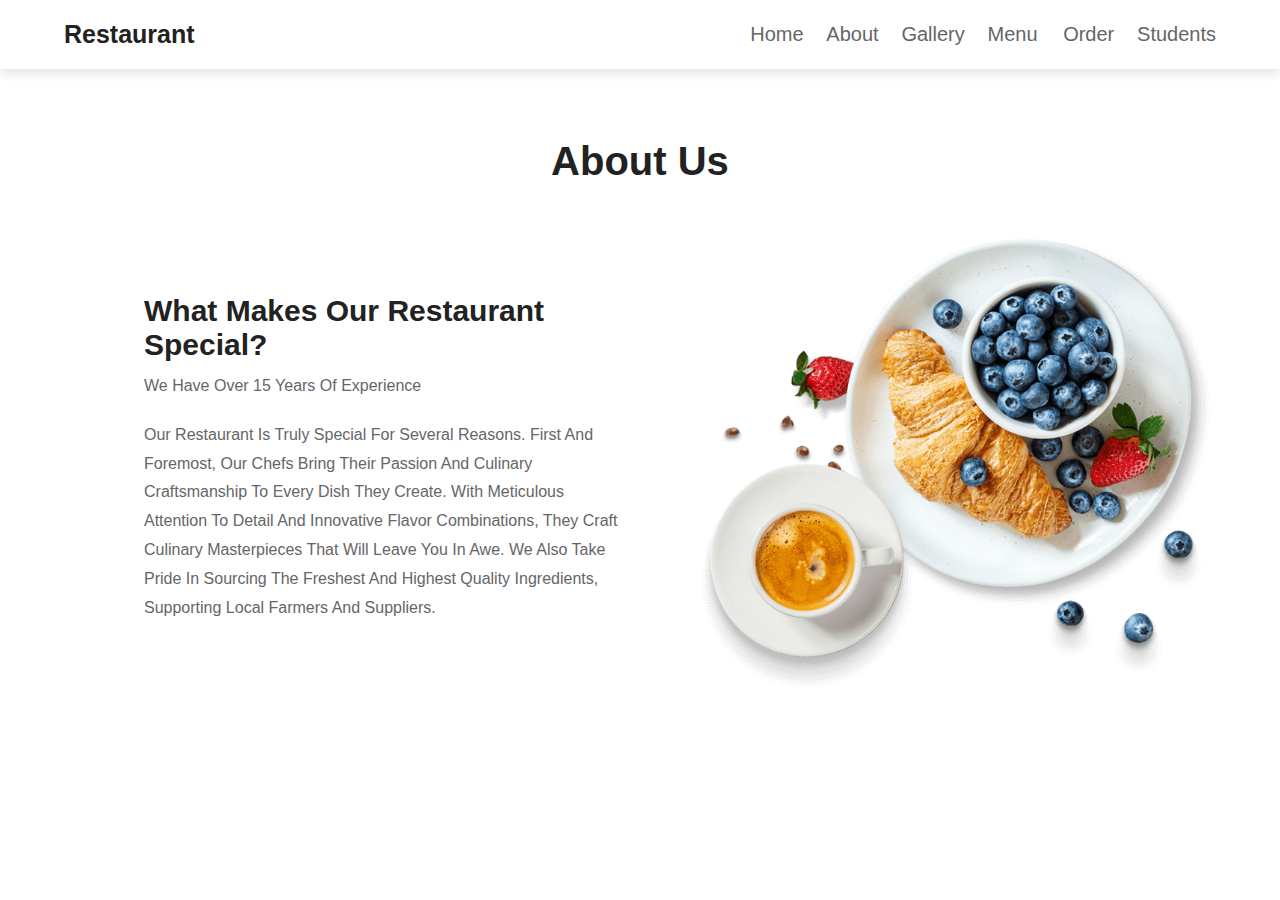
<file: about.html>
<!DOCTYPE html>
<html lang="en">

<head>
    <meta charset="UTF-8">
    <meta http-equiv="X-UA-Compatible" content="IE=edge">
    <meta name="viewport" content="width=device-width, initial-scale=1.0">
    <title> Restaurant Website</title>
    <link rel="stylesheet" href="https://cdnjs.cloudflare.com/ajax/libs/font-awesome/5.15.4/css/all.min.css">
    <link rel="stylesheet" href="css/style.css">
</head>

<body>



    <section class="header">

        <a href="#" class="logo">  restaurant</a>
        <nav class="navbar">
            <a href="index.html">home</a>
            <a href="about.html">about</a>
            <a href="gallery.html">gallery</a>
            <a href="menu.html">menu </a>
            <a href="order.html">order</a>
            <a href="students-members.html">students</a>
        </nav>

        <div id="menu-btn" class="fas fa-bars"></div>

    </section>
    <section class="about" id="about">

        <h1 class="heading"> about us</h1>

        <div class="row">

            <div class="content">
                <h3>what makes our restaurant special?</h3>
                <p>We Have Over 15 Years Of Experience</p>
                <p>Our restaurant is truly special for several reasons. First and foremost, our chefs bring their passion and culinary craftsmanship to every dish they create. With meticulous attention to detail and innovative flavor combinations, they craft
                    culinary masterpieces that will leave you in awe. We also take pride in sourcing the freshest and highest quality ingredients, supporting local farmers and suppliers.</p>
            </div>

            <div class="image">
                <img src="images/about-img.png" alt="">
            </div>

        </div>

    </section>
    <script src="js/script.js"></script>

</body>

</html>
</file>
<file: css/style.css>
* {
    font-family: 'Courgette', sans-serif;
    margin: 0;
    padding: 0;
    box-sizing: border-box;
    text-decoration: none;
    transition: .2s linear;
    text-transform: capitalize;
}

html {
    font-size: 62.5%;
}

section {
    padding: 2rem 5%;
}

.heading {
    text-align: center;
    color: #222;
    margin-bottom: 3rem;
    font-size: 4rem;
    margin-top: 5rem;
}

.btn {
    display: inline-block;
    margin-top: 1rem;
    padding: 1rem 3rem;
    font-size: 1.8rem;
    border: .1rem solid #cd52bd;
    background: #cd52bd;
    color: #fff;
    cursor: pointer;
    text-transform: capitalize;
}

.btn:hover {
    background: #fff6eb;
    color: #cd52bd;
}

.header {
    padding-top: 2rem;
    padding-bottom: 2rem;
    display: flex;
    align-items: center;
    justify-content: space-between;
    box-shadow: 0 .5rem 1rem #0000001a;
    position: sticky;
    top: 0;
    left: 0;
    right: 0;
    background: #fff;
    z-index: 1000;
}

.header .logo {
    font-size: 2.5rem;
    font-weight: bolder;
    color: #222;
}

.header .logo i {
    color: #cd52bd;
    padding-right: .5rem;
}

.header .navbar a {
    font-size: 2rem;
    margin-left: 2rem;
    color: #666;
}

.header .navbar a:hover {
    color: #cd52bd;
}

#menu-btn {
    font-size: 2.5rem;
    cursor: pointer;
    display: none;
    color: #222;
}


/* home */

.home {
    min-height: 100vh;
    display: flex;
    align-items: center;
    justify-content: center;
    background: url(../images/header.jpg) no-repeat;
    background-size: cover;
    background-position: center;
    z-index: 0;
    position: relative;
}

.home::before {
    content: '';
    position: absolute;
    top: 0;
    left: 0;
    height: 100%;
    width: 100%;
    background: #000000b3;
    z-index: -1;
}

.home .content {
    text-align: center;
    max-width: 70rem;
}

.home .content h3 {
    font-size: 6rem;
    text-transform: uppercase;
    color: #fff;
    margin-bottom: 20px;
}


/* about */

.about .row {
    display: flex;
    align-items: center;
    flex-wrap: wrap;
}

.about .row .content {
    flex: 1 1 51rem;
    padding: 8rem;
}

.about .row .content h3 {
    font-size: 3rem;
    color: #222;
}

.about .row .content p {
    font-size: 1.6rem;
    padding: 1rem 0;
    line-height: 1.8;
    color: #666;
}

.about .row .image {
    flex: 1 1 39rem;
}

.about .row .image img {
    width: 100%;
}


/* gallery */

.gallery .box-container {
    display: grid;
    grid-template-columns: repeat(auto-fit, minmax(30rem, 1fr));
    gap: 2rem;
}

.gallery .box-container .box {
    height: 40rem;
    position: relative;
    overflow: hidden;
}

.gallery .box-container .box:hover img {
    transform: scale(1.1);
}

.gallery .box-container .box img {
    height: 100%;
    width: 100%;
    object-fit: cover;
}


/* menu */

.menu {
    min-height: 250vh;
}

.menu .box-container {
    align-items: center;
    justify-content: center;
}

.menu .box-container .box {
    margin: 0 26rem;
}

.menu .box-container .box .main {
    text-align: center;
    color: #222;
    margin-bottom: 3rem;
    font-size: 4rem;
    margin-top: 5rem;
    text-decoration: underline;
}

.menu .box-container .box .para {
    text-align: center;
    font-size: 1.4rem;
    line-height: 2;
    margin-bottom: 5rem;
}

.menu .box-container .box .starter {
    font-size: 2rem;
    margin-bottom: 1.8rem;
    display: flex;
    justify-content: space-between;
}

.menu .box-container .box .starter span {
    color: #cd52bd;
}

.menu .box-container .box .desc {
    font-size: 1.4rem;
    color: #666;
}

.menu .box-container .box .line {
    width: 100%;
    height: 1px;
    background: #ccc;
    margin: 3.2rem 0;
}

.menu .box-container .box .main-course {
    text-align: center;
    color: #222;
    margin-bottom: 3rem;
    font-size: 4rem;
    margin-top: 12rem;
    text-decoration: underline;
}


/* order  */

.order .row {
    display: flex;
    align-items: center;
    flex-wrap: wrap;
    gap: 2rem;
}

.order .row .image {
    flex: 1 1 20rem;
}

.order .row .image img {
    width: 100%;
}

.order .row form {
    flex: 1 1 40rem;
    border: .1rem solid #cd52bd;
    box-shadow: 0 .5rem 1rem #0000001a;
    padding: 2rem;
}

.order .row form h3 {
    font-size: 2.5rem;
    text-align: center;
    color: #cd52bd;
    padding-bottom: 1rem;
}

.order .row form .inputBox input,
.order .row form .inputBox textarea {
    width: 100%;
    margin: 1rem 0;
    padding: 1.2rem 1.4rem;
    font-size: 1.7rem;
    color: #666;
    border: .1rem solid #aaa;
    text-transform: none;
}

.order .row form .inputBox textarea {
    height: 15rem;
    resize: none;
}

.order .row form .inputBox span {
    color: #cd52bd;
    font-size: 2rem;
}

@media (max-width:991px) {
    html {
        font-size: 55%;
    }
    .header {
        padding: 2rem 5%;
    }
    .menu .box-container .box {
        margin: 0 8rem;
    }
}

@media (max-width:768px) {
    #menu-btn {
        display: inline-block;
    }
    .header .navbar {
        position: absolute;
        top: 99%;
        left: 0;
        right: 0;
        background: #fff;
        border-top: .1rem solid #aaa;
        clip-path: polygon(100% 0, 100% 0, 100% 100%, 100% 100%);
    }
    .header .navbar.active {
        clip-path: polygon(100% 0, 0 0, 0 100%, 100% 100%);
    }
    .header .navbar a {
        display: block;
        margin: 2rem;
    }
    .home .content h3 {
        font-size: 4.5rem;
    }
}

@media (max-width:450px) {
    html {
        font-size: 50%;
    }
}
</file>
